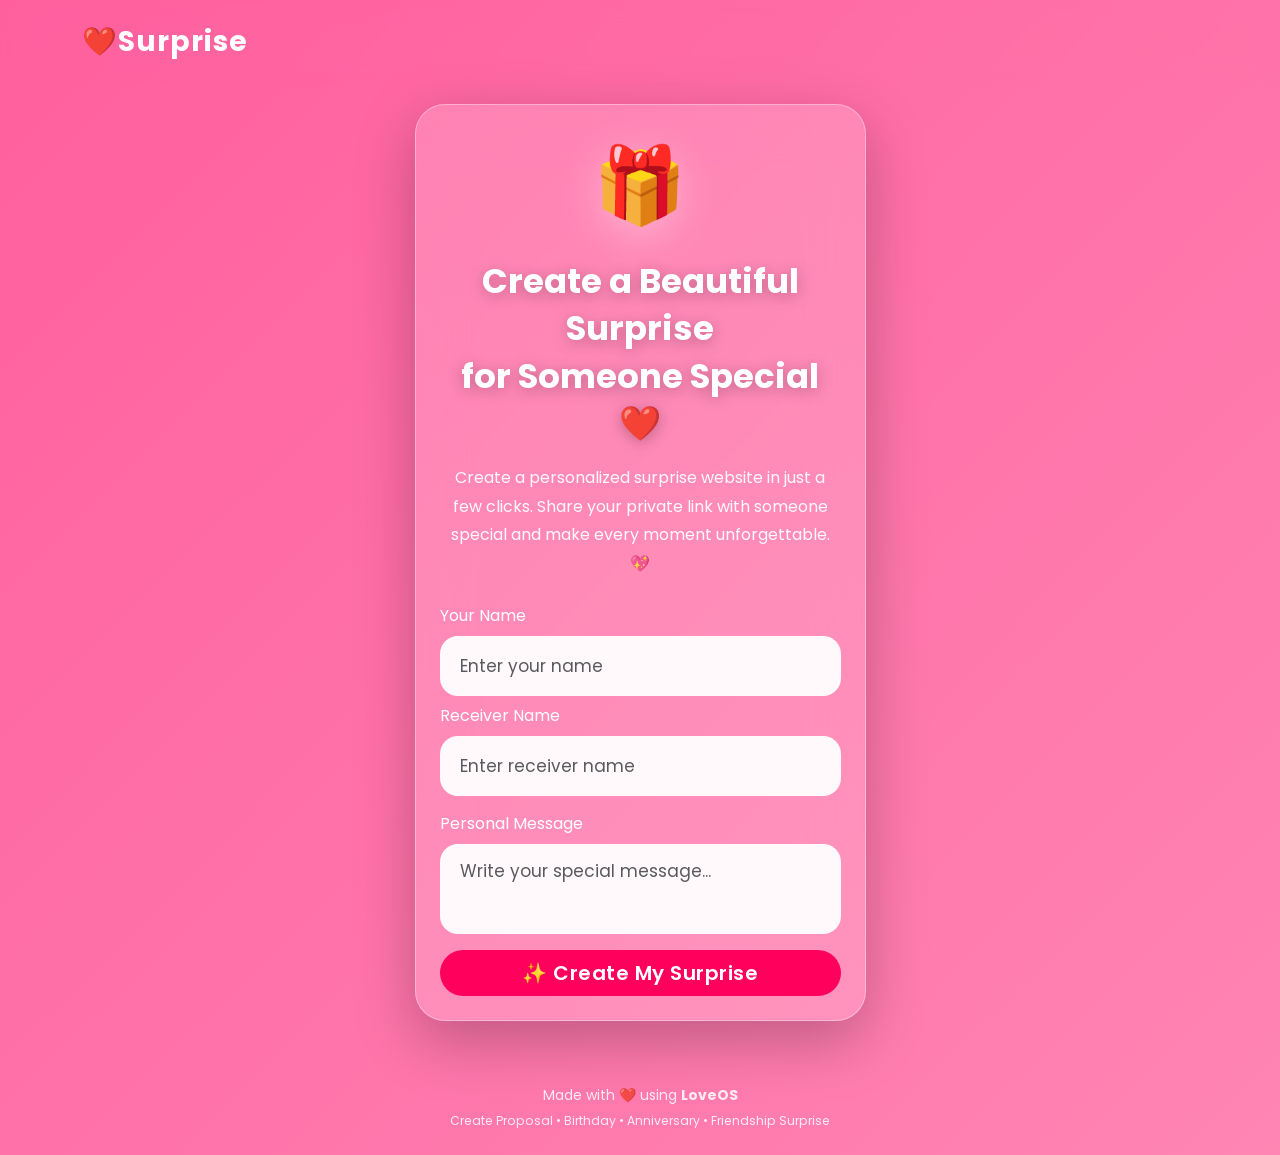
<file: index.html>
<!doctype html>
<html lang="en">
  <head>
    <meta charset="UTF-8" />
    <meta name="viewport" content="width=device-width, initial-scale=1" />

    <title>Love - Create Beautiful Surprise</title>

    <!-- Bootstrap 5 -->
    <link
      href="https://cdn.jsdelivr.net/npm/bootstrap@5.3.3/dist/css/bootstrap.min.css"
      rel="stylesheet"
    />

    <!-- Bootstrap Icons -->
    <link
      href="https://cdn.jsdelivr.net/npm/bootstrap-icons@1.11.3/font/bootstrap-icons.css"
      rel="stylesheet"
    />

    <!-- Google Font -->
    <link
      href="https://fonts.googleapis.com/css2?family=Poppins:wght@300;400;500;600;700&display=swap"
      rel="stylesheet"
    />

    <!-- Custom CSS -->
    <link rel="stylesheet" href="css/style.css" />
  </head>

  <body>
    <!-- Floating Hearts -->
    <div class="hearts">
      <span>❤</span>
      <span>💖</span>
      <span>💕</span>
      <span>💗</span>
      <span>💘</span>
      <span>❤</span>
    </div>

    <!-- Navbar -->
    <nav class="navbar navbar-expand-lg navbar-dark bg-transparent py-3">
      <div class="container">
        <a class="navbar-brand fw-bold fs-3" href="#"> ❤️Surprise </a>

        <button
          class="navbar-toggler"
          data-bs-toggle="collapse"
          data-bs-target="#menu"
        >
          <span class="navbar-toggler-icon"></span>
        </button>
      </div>
    </nav>

    <!-- Hero Section -->

    <section class="hero">
      <div class="container">
        <div class="row justify-content-center">
          <div class="col-lg-5 col-md-8">
            <div class="glass-card">
              <div class="text-center">
                <div class="gift-icon">🎁</div>

                <h2 class="mt-3 fw-bold">
                  Create a Beautiful Surprise
                  <br />
                  for Someone Special ❤️
                </h2>

                <p class="mt-3">
                  Create a personalized surprise website in just a few clicks.
                  Share your private link with someone special and make every
                  moment unforgettable. 💖
                </p>
              </div>

              <form id="loveForm">
                <div class="mb-2">
                  <label class="form-label">Your Name</label>

                  <input
                    type="text"
                    class="form-control form-control-lg"
                    placeholder="Enter your name"
                    id="senderName"
                    required
                  />
                </div>

                <div class="mb-3">
                  <label class="form-label">Receiver Name</label>

                  <input
                    type="text"
                    class="form-control form-control-lg"
                    placeholder="Enter receiver name"
                    id="receiverName"
                    required
                  />
                </div>

                <div class="mb-3">
                  <label class="form-label">Personal Message</label>

                  <textarea
                    class="form-control"
                    rows="4"
                    id="message"
                    placeholder="Write your special message..."
                  ></textarea>
                </div>

                <button
                  class="btn btn-danger w-100 btn-lg rounded-pill"
                  type="submit"
                >
                  ✨ Create My Surprise
                </button>
              </form>

              <div class="share-box mt-4">
                <label class="fw-bold"> 🔗 Your Private Surprise Link </label>

                <div class="input-group">
                  <input
                    type="text"
                    class="form-control"
                    id="generatedLink"
                    readonly
                  />

                  <button class="btn btn-success" id="copyBtn">
                    <i class="bi bi-copy"></i>
                  </button>
                </div>

                <div class="d-grid gap-2 mt-3">
                  <button class="btn btn-success btn-lg" id="whatsappBtn">
                    <i class="bi bi-whatsapp"></i>

                    Share on WhatsApp
                  </button>

                  <button class="btn btn-primary btn-lg" id="telegramBtn">
                    <i class="bi bi-telegram"></i>

                    Share on Telegram
                  </button>
                </div>
              </div>
            </div>
          </div>
        </div>
      </div>
    </section>

    <footer class="text-center py-4">
      <div class="container">
        <p class="mb-1">Made with ❤️ using <strong>LoveOS</strong></p>

        <small>
          Create Proposal • Birthday • Anniversary • Friendship Surprise
        </small>
      </div>
    </footer>

    <script src="https://cdn.jsdelivr.net/npm/bootstrap@5.3.3/dist/js/bootstrap.bundle.min.js"></script>

    <script src="js/app.js"></script>
  </body>
</html>
</file>
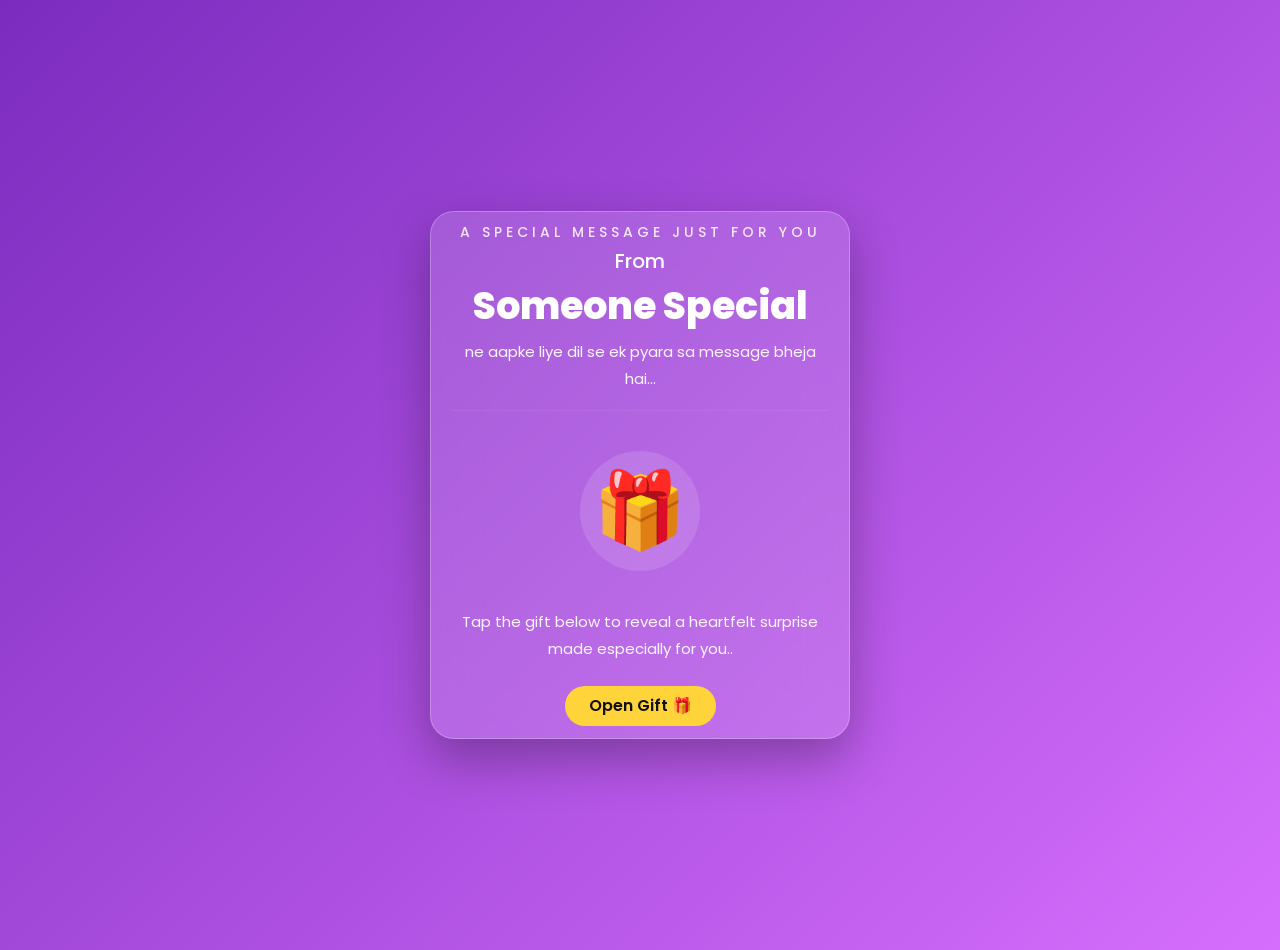
<file: proposal.html>
<!DOCTYPE html>
<html lang="en">

<head>

<meta charset="UTF-8">

<meta name="viewport" content="width=device-width, initial-scale=1.0">

<title>Will You Be Mine ❤️</title>

<!-- Bootstrap -->

<link href="https://cdn.jsdelivr.net/npm/bootstrap@5.3.3/dist/css/bootstrap.min.css" rel="stylesheet">

<!-- Bootstrap Icons -->

<link href="https://cdn.jsdelivr.net/npm/bootstrap-icons@1.11.3/font/bootstrap-icons.css" rel="stylesheet">

<!-- Google Font -->

<link href="https://fonts.googleapis.com/css2?family=Poppins:wght@300;400;500;600;700;800&display=swap" rel="stylesheet">

<!-- CSS -->

<link rel="stylesheet" href="css/proposal.css">

</head>

<body>

<!-- Floating Hearts -->

<div class="floating-hearts">

<span>❤️</span>

<span>💕</span>

<span>💖</span>

<span>💘</span>

<span>💗</span>

<span>💝</span>

</div>

<!-- Main -->

<div class="container">

<div class="row justify-content-center align-items-center min-vh-100">

<div class="col-12 px-3">

<div class="proposal-card text-center">


<h6 class="text-uppercase">
A Special Message Just For You
</h6>

<h5 class="mb-2">
From
</h5>

<h1 id="senderName">
Someone Special
</h1>

<h6 id="receiverName" class="mt-2 text-warning"></h6>

<p class="mt-2 mb-2">
 ne aapke liye dil se ek pyara sa message bheja hai... 
</p>

<hr>

<div class="gift-box">
    🎁
</div>

<p class="mt-3 mb-4" id="giftText">
    Tap the gift below to reveal a heartfelt surprise made especially for you..
</p>

<button
class="btn btn-warning rounded-pill px-4 py-2"
id="giftBtn">
Open Gift 🎁
</button>


<!-- Love Letter -->
<div id="loveLetter" class="love-letter" style="display:none;">

    <div class="letter-paper">

    <h3>💌</h3>
    <h4>This is only for you...</h4>

    <div id="letterMessage" class="letter-message"></div>

    <button
        id="continueBtn"
        class="btn btn-danger rounded-pill mt-4"
        style="display:none;">
        ❤️ Continue
    </button>

</div>
</div>

<!-- Hidden Proposal -->

<div

id="proposalArea"

style="display:none;">

<h2 class="mt-3">

 Will You Always Be With Me?

</h2>

<p>

Life is full of beautiful moments.

I don't know what tomorrow will bring,
but I know I want to make every tomorrow more beautiful with you.


</p>

<div class="mt-2">

<button

class="btn btn-success px-4 py-2"

id="yesBtn">

💖 YES

</button>

<button

class="btn btn-danger px-4 py-2 ms-2"

id="noBtn">

🙈 NO

</button>

<p id="noMessage" class="mt-3 text-warning fw-bold" style="display:none;"></p>

</div>

</div>

</div>

</div>

</div>

</div>

</div>



<!-- Success Modal -->

<div

class="modal fade"

id="successModal"

tabindex="-1">

<div class="modal-dialog modal-dialog-centered">

<div class="modal-content border-0 rounded-5">

<div class="modal-body text-center p-5">

<h1>

🎉

</h1>

<h2>
Congratulations 

</h2>

<p>

Today, you made

<strong id="senderAgain">Someone Special</strong>

smile from the heart..

<br><br>

May this beautiful moment always stay in your memories.

</p>

<button

class="btn btn-primary rounded-pill"

data-bs-dismiss="modal">

Continue

</button>

<hr class="my-4">

<p class="fw-semibold mb-3">
Kya aap bhi kisi apne khaas insaan ko ye surprise bhejna chahte hain?
</p>

<button
id="shareBtn"
class="btn btn-outline-danger rounded-pill px-4">

💝 Create Your Own Surprise

</button>

</div>

</div>

</div>

</div>

<!-- Bootstrap -->

<script src="https://cdn.jsdelivr.net/npm/bootstrap@5.3.3/dist/js/bootstrap.bundle.min.js"></script>

<!-- Background Music -->
<audio id="bgMusic" loop>
    <source src="assets/images/music/Jeene Laga Hoon(KoshalWorld.Com).mp3" type="audio/mpeg">
</audio>

<!-- JS -->

<script src="js/proposal.js"></script>

</body>

</html>
</file>
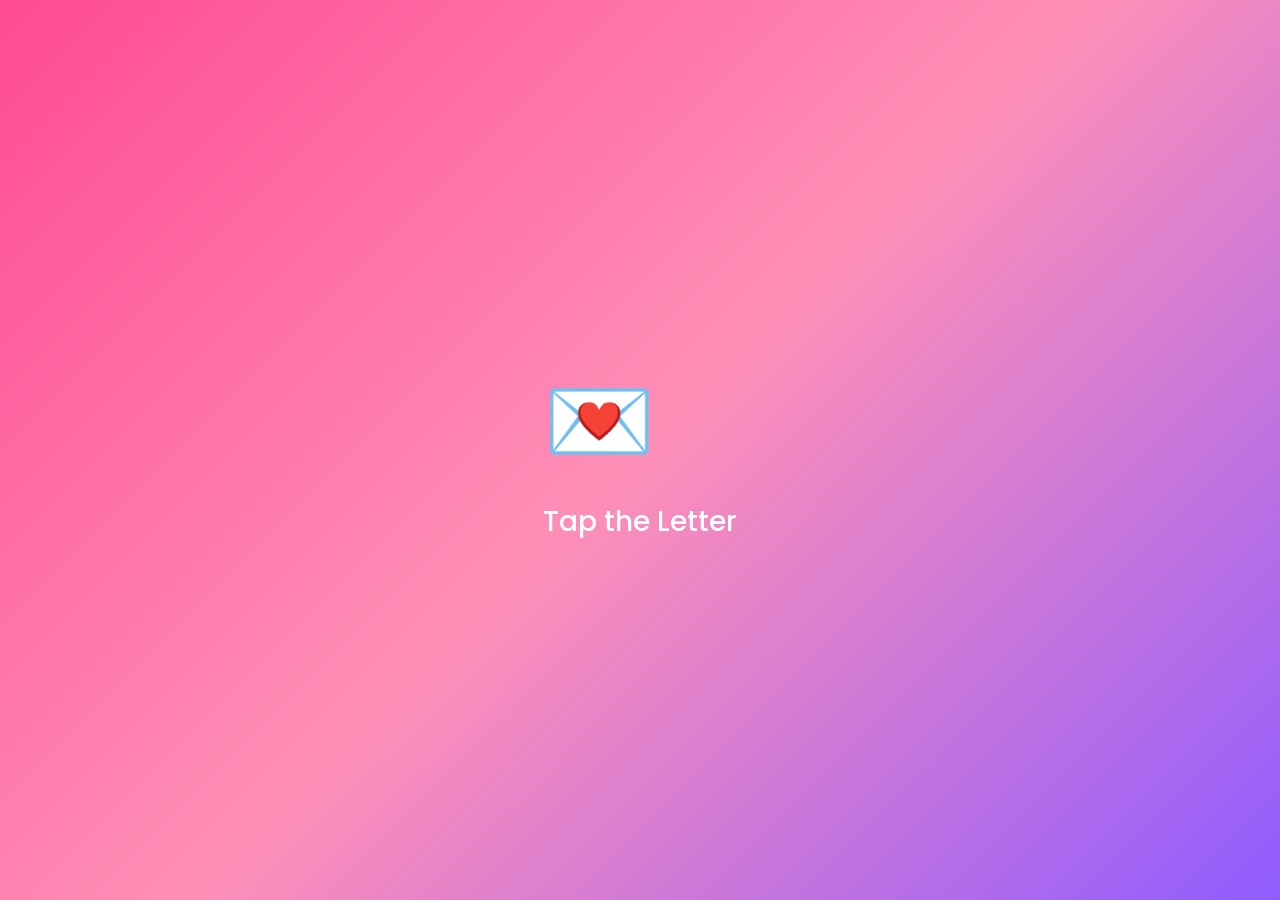
<file: Suprise.html>
<!doctype html>
<html lang="en">
  <head>
    <meta charset="UTF-8" />
    <meta name="viewport" content="width=device-width, initial-scale=1.0" />

    <title>Secret Surprise ❤️</title>

    <link
      href="https://cdn.jsdelivr.net/npm/bootstrap@5.3.3/dist/css/bootstrap.min.css"
      rel="stylesheet"
    />

    <link
      href="https://cdn.jsdelivr.net/npm/bootstrap-icons@1.11.3/font/bootstrap-icons.css"
      rel="stylesheet"
    />

    <link
      href="https://fonts.googleapis.com/css2?family=Poppins:wght@300;400;500;600;700&display=swap"
      rel="stylesheet"
    />

    <style>
      * {
        margin: 0;
        padding: 0;
        box-sizing: border-box;
        font-family: "Poppins", sans-serif;
      }

      body {
        background: linear-gradient(135deg, #ff4b91, #ff8fb7, #8f5cff);

        min-height: 100vh;

        display: flex;

        justify-content: center;

        align-items: center;

        overflow: hidden;

        color: white;
      }

      .card-box {
        width: 95%;
        max-width: 420px;

        background: rgba(255, 255, 255, 0.15);

        backdrop-filter: blur(20px);

        padding: 35px;

        border-radius: 30px;

        text-align: center;

        box-shadow: 0 15px 40px rgba(0, 0, 0, 0.25);
      }

      .heart {
        font-size: 70px;

        animation: beat 1s infinite;
      }

      @keyframes beat {
        0% {
          transform: scale(1);
        }

        50% {
          transform: scale(1.2);
        }

        100% {
          transform: scale(1);
        }
      }

      #sender {
        font-size: 32px;

        font-weight: 700;

        color: #fff;

        margin: 20px 0;
      }

      .btn-open {
        margin-top: 25px;

        border-radius: 50px;

        padding: 15px;

        font-size: 18px;

        font-weight: 600;
      }

      .hearts {
        position: fixed;

        width: 100%;

        height: 100%;

        top: 0;

        left: 0;

        pointer-events: none;
      }

      .hearts span {
        position: absolute;

        bottom: -50px;

        font-size: 22px;

        animation: float 12s linear infinite;
      }

      .hearts span:nth-child(1) {
        left: 10%;
      }
      .hearts span:nth-child(2) {
        left: 30%;
      }
      .hearts span:nth-child(3) {
        left: 50%;
      }
      .hearts span:nth-child(4) {
        left: 70%;
      }
      .hearts span:nth-child(5) {
        left: 90%;
      }

      @keyframes float {
        0% {
          transform: translateY(0);

          opacity: 0;
        }

        30% {
          opacity: 1;
        }

        100% {
          transform: translateY(-120vh);

          opacity: 0;
        }
      }
      .envelope {
        font-size: 90px;

        cursor: pointer;

        animation: shake 2s infinite;

        transition: 0.4s;
      }

      .envelope:hover {
        transform: scale(1.15);
      }

      @keyframes shake {
        0% {
          transform: rotate(0deg);
        }

        25% {
          transform: rotate(-10deg);
        }

        50% {
          transform: rotate(10deg);
        }

        75% {
          transform: rotate(-10deg);
        }

        100% {
          transform: rotate(0deg);
        }
      }
    </style>
  </head>

  <body>
    <div class="hearts">
      <span>❤️</span>

      <span>💕</span>

      <span>💖</span>

      <span>💗</span>

      <span>💘</span>
    </div>

    <div id="envelopeArea">
      <div class="envelope">💌</div>

      <h3 class="mt-3">Tap the Letter</h3>
    </div>

    <div class="card-box d-none" id="cardBox">
      <div class="heart">❤️</div>

      <h3 class="mt-3">Someone Special Has Sent You A Surprise</h3>

      <div id="sender">Loading...</div>

      <p>Open this surprise and see what is waiting for you... 🥰</p>

      <button
        id="openBtn"
        class="btn btn-danger btn-open w-100 d-none"
        onclick="openProposal()"
      >
        🎁 Open Surprise
      </button>
    </div>

    <script>
      const params = new URLSearchParams(window.location.search);

      const sender = params.get("from");

      if (sender) {
        document.getElementById("sender").innerHTML =
          decodeURIComponent(sender);
      } else {
        document.getElementById("sender").innerHTML = "Someone";
      }

    function openProposal(){

    const senderName = sender && sender !== "null"
        ? sender
        : "Someone";

    window.location.href =
        "proposal.html?from=" +
        encodeURIComponent(senderName);

}
      const envelope = document.querySelector(".envelope");

      const cardBox = document.getElementById("cardBox");

      envelope.onclick = function () {
        envelope.innerHTML = "📩";

        document.querySelector("#envelopeArea h3").innerHTML = "Opening... ❤️";

        setTimeout(() => {
          document.getElementById("envelopeArea").style.display = "none";

          cardBox.classList.remove("d-none");
        }, 1000);
      };
    </script>
  </body>
</html>
</file>
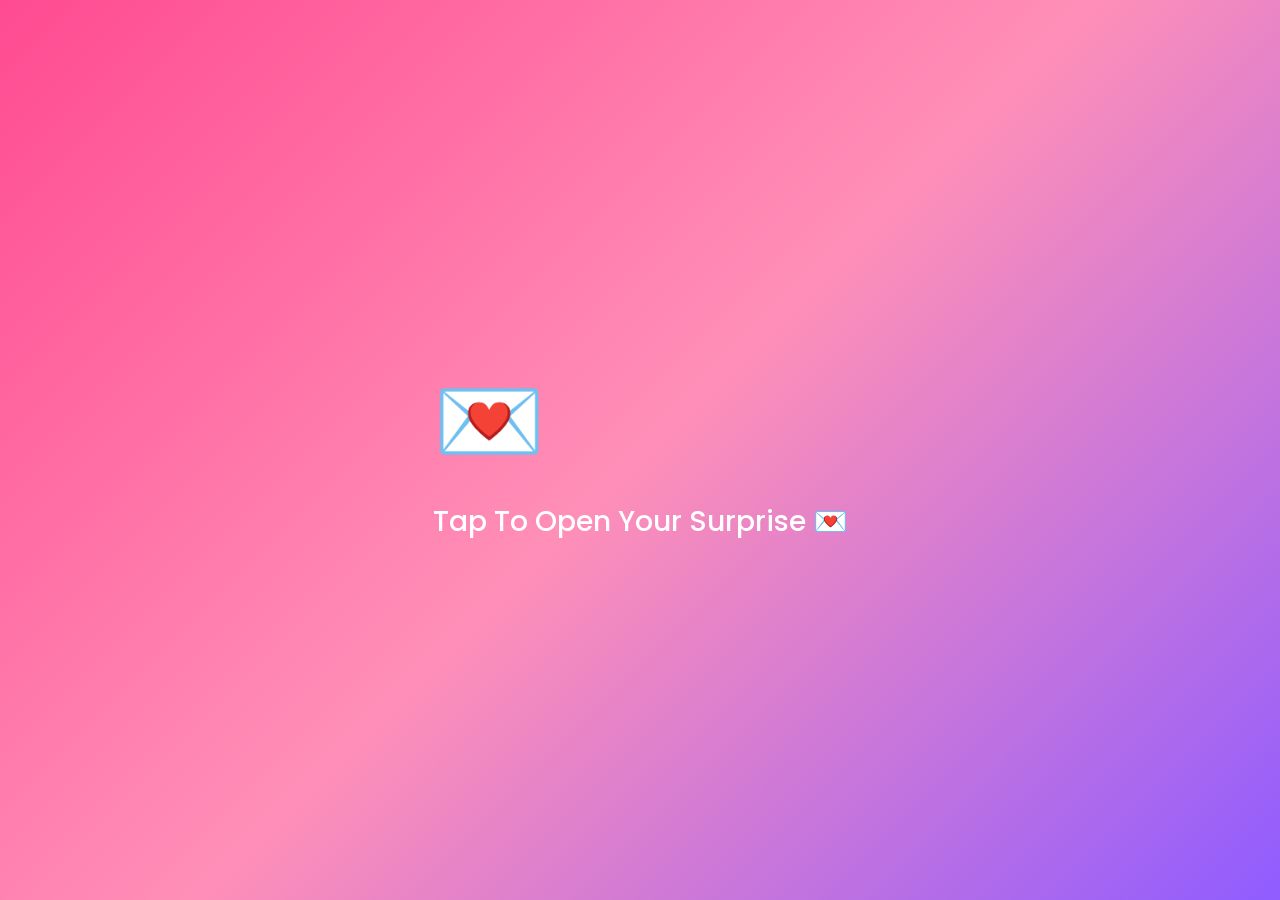
<file: Surprise.html>
<!doctype html>
<html lang="en">
  <head>
    <meta charset="UTF-8" />
    <meta name="viewport" content="width=device-width, initial-scale=1.0" />

    <title>Ek Pyara Sa Surprise ❤️</title>

    <link
      href="https://cdn.jsdelivr.net/npm/bootstrap@5.3.3/dist/css/bootstrap.min.css"
      rel="stylesheet"
    />

    <link
      href="https://cdn.jsdelivr.net/npm/bootstrap-icons@1.11.3/font/bootstrap-icons.css"
      rel="stylesheet"
    />

    <link
      href="https://fonts.googleapis.com/css2?family=Poppins:wght@300;400;500;600;700&display=swap"
      rel="stylesheet"
    />

    <style>
      * {
        margin: 0;
        padding: 0;
        box-sizing: border-box;
        font-family: "Poppins", sans-serif;
      }

      body {
        background: linear-gradient(135deg, #ff4b91, #ff8fb7, #8f5cff);

        min-height: 100vh;

        display: flex;

        justify-content: center;

        align-items: center;

        overflow: hidden;

        color: white;
      }

      .card-box {
        width: 95%;
        max-width: 420px;

        background: rgba(255, 255, 255, 0.15);

        backdrop-filter: blur(20px);

        padding: 35px;

        border-radius: 30px;

        text-align: center;

        animation: popup 0.7s ease;

        box-shadow: 0 15px 40px rgba(0, 0, 0, 0.25);
      }

      .heart {
        font-size: 70px;

        animation: beat 1s infinite;
      }

      @keyframes beat {
        0% {
          transform: scale(1);
        }

        50% {
          transform: scale(1.2);
        }

        100% {
          transform: scale(1);
        }
      }

      #sender {
        font-size: 32px;

        font-weight: 700;

        color: #fff;

        margin: 20px 0;
      }

      .btn-open {
        margin-top: 25px;

        border-radius: 50px;

        padding: 15px;

        font-size: 18px;

        font-weight: 600;
      }

      .hearts {
        position: fixed;

        width: 100%;

        height: 100%;

        top: 0;

        left: 0;

        pointer-events: none;
      }

      .hearts span {
        position: absolute;

        bottom: -50px;

        font-size: 18px;

        opacity: 0.5;

        animation: float 12s linear infinite;
      }

      .hearts span:nth-child(1) {
        left: 10%;
      }
      .hearts span:nth-child(2) {
        left: 30%;
      }
      .hearts span:nth-child(3) {
        left: 50%;
      }
      .hearts span:nth-child(4) {
        left: 70%;
      }
      .hearts span:nth-child(5) {
        left: 90%;
      }

      @keyframes float {
        0% {
          transform: translateY(0);

          opacity: 0;
        }

        30% {
          opacity: 1;
        }

        100% {
          transform: translateY(-120vh);

          opacity: 0;
        }
      }
      .envelope {
        font-size: 90px;

        cursor: pointer;

        animation: shake 2s infinite;

        transition: 0.4s;
      }

      .envelope:hover {
        transform: scale(1.15);
      }

      @keyframes shake {
        0% {
          transform: rotate(0deg);
        }

        25% {
          transform: rotate(-10deg);
        }

        50% {
          transform: rotate(10deg);
        }

        75% {
          transform: rotate(-10deg);
        }

        100% {
          transform: rotate(0deg);
        }
      }

      @keyframes popup {
        0% {
          opacity: 0;

          transform: scale(0.8);
        }

        100% {
          opacity: 1;

          transform: scale(1);
        }
      }
    </style>
  </head>

  <body>
    <div class="hearts">
      <span>❤️</span>

      <span>💕</span>

      <span>💖</span>

      <span>💗</span>

      <span>💘</span>
    </div>

    <div id="envelopeArea">
      <div class="envelope">💌</div>

      <h3 class="mt-3">Tap To Open Your Surprise 💌</h3>
    </div>

    <div class="card-box d-none" id="cardBox">
      <div class="heart">❤️</div>

      <h4 class="mt-3 mb-2">💌 A Special Surprise From</h4>

      <div id="sender">Someone Special</div>

      <h3 class="mt-3">
        Someone has prepared something special just for you ❤️
      </h3>

      <p id="welcomeMessage">
        A beautiful surprise is waiting for you. Take one more step and discover
        a heartfelt message made especially for you. 💖
      </p>

      <button
        id="openBtn"
        class="btn btn-danger btn-open w-100"
        style="display: none"
        onclick="openProposal()"
      >
        💖 Continue
      </button>
    </div>

    <script>
      const params = new URLSearchParams(window.location.search);

      const sender = params.get("from");
      const receiver = params.get("to");
      const message = params.get("msg");

      document.getElementById("sender").innerHTML = sender
        ? decodeURIComponent(sender)
        : "Someone Special";

      function openProposal() {
        window.location.href =
          "proposal.html?from=" +
          encodeURIComponent(sender || "") +
          "&to=" +
          encodeURIComponent(receiver || "") +
          "&msg=" +
          encodeURIComponent(message || "");
      }

      const envelope = document.querySelector(".envelope");
      const cardBox = document.getElementById("cardBox");
      const openBtn = document.getElementById("openBtn");

      envelope.onclick = function () {
        document.getElementById("envelopeArea").style.display = "none";

        cardBox.classList.remove("d-none");

        openBtn.style.display = "block";
      };
    </script>
  </body>
</html>
</file>
<file: css/style.css>
/* ===============================
   Google Font
================================*/
@import url('https://fonts.googleapis.com/css2?family=Poppins:wght@300;400;500;600;700;800&display=swap');

/* ===============================
   Global
================================*/
*{
    margin:0;
    padding:0;
    box-sizing:border-box;
    font-family:'Poppins',sans-serif;
}

html{
    scroll-behavior:smooth;
}

body{

    min-height:100vh;

    overflow-x:hidden;

    background:linear-gradient(135deg,#ff5f9e,#ff85b3,#ffb6c1,#a855f7);

    background-size:300% 300%;

    animation:bgMove 12s ease infinite;

    color:#fff;

    position:relative;

}

/* Animated Gradient */

@keyframes bgMove{

0%{

background-position:0% 50%;

}

50%{

background-position:100% 50%;

}

100%{

background-position:0% 50%;

}

}


/* ===============================
Navbar
================================*/

.navbar{

z-index:999;

position:relative;

backdrop-filter:blur(10px);

}

.navbar-brand{

font-size:30px;

font-weight:700;

letter-spacing:1px;

}

.nav-link{

color:white!important;

}


/* ===============================
Hero
================================*/

.hero{

display:flex;

align-items:flex-start;

justify-content:center;

min-height:100vh;

padding:20px 15px 40px;

}


/* ===============================
Glass Card
================================*/

.glass-card{

backdrop-filter:blur(25px);

background:rgba(255,255,255,.18);

border:1px solid rgba(255,255,255,.35);

border-radius:30px;

padding:24px;

box-shadow:

0 20px 60px rgba(0,0,0,.25);

transition:0.4s ease;

}

.glass-card:hover{

transform:translateY(-10px) scale(1.01);

box-shadow:0 25px 70px rgba(0,0,0,.35);

}


/* ===============================
Gift Icon
================================*/

.gift-icon{

font-size:75px;

animation:jump 2s infinite;

filter:drop-shadow(0 10px 20px rgba(255,255,255,.35));

}

@keyframes jump{

0%{

transform:translateY(0);

}

50%{

transform:translateY(-12px);

}

100%{

transform:translateY(0);

}

}


/* ===============================
Heading
================================*/

.glass-card h2{

font-weight:800;

font-size:34px;

line-height:1.4;

margin-bottom:15px;

text-shadow:0 3px 15px rgba(0,0,0,.25);

}

.glass-card p{

opacity:.95;

line-height:1.8;

font-size:16px;

margin-bottom:25px;

}


/* ===============================
Input
================================*/

.form-control{

height:60px;

border-radius:18px;

border:none;

background:rgba(255,255,255,.95);

font-size:17px;

padding-left:20px;

transition:.3s;

}

textarea.form-control{

height:90px;

padding-top:15px;

resize:none;

}

.form-control:focus{

box-shadow:0 0 20px rgba(255,255,255,.4);

border:none;

}


/* ===============================
Buttons
================================*/

.btn{

border-radius:50px;

font-weight:600;

transition:.35s ease;

letter-spacing:.5px;

}

.btn-danger{

background:#ff005d;

border:none;

}

.btn-danger:hover{

background:#ff2b74;

transform:translateY(-3px) scale(1.02);

box-shadow:0 10px 25px rgba(255,0,93,.45);

}

.btn-success:hover,

.btn-primary:hover{

transform:scale(1.03);

}


/* ===============================
Share Box
================================*/

.share-box{

display:none;

}

.share-box label{

font-weight:600;

margin-bottom:10px;

display:block;

}


/* ===============================
Footer
================================*/
footer{

font-size:14px;

opacity:.85;

padding-top:20px;

color:white;

}


/* ===============================
Floating Hearts
================================*/

.hearts{

position:fixed;

left:0;

top:0;

width:100%;

height:100%;

overflow:hidden;

pointer-events:none;

z-index:-1;

}

.hearts span{

position:absolute;

bottom:-100px;

font-size:25px;

animation:heartMove linear infinite;

opacity:.45;

}

/* Different Positions */

.hearts span:nth-child(1){

left:8%;

animation-duration:10s;

}

.hearts span:nth-child(2){

left:25%;

animation-duration:13s;

font-size:32px;

}

.hearts span:nth-child(3){

left:45%;

animation-duration:11s;

}

.hearts span:nth-child(4){

left:65%;

animation-duration:14s;

font-size:35px;

}

.hearts span:nth-child(5){

left:82%;

animation-duration:9s;

}

.hearts span:nth-child(6){

left:92%;

animation-duration:15s;

}

/* Animation */

@keyframes heartMove{

0%{

transform:translateY(0) rotate(0deg);

opacity:0;

}

20%{

opacity:1;

}

100%{

transform:translateY(-120vh) rotate(360deg);

opacity:0;

}

}

/* ===============================
Responsive
================================*/

@media(max-width:992px){

.glass-card{

padding:30px;

}

.glass-card h2{

font-size:28px;

}

}

@media(max-width:768px){

.hero{

padding:20px;

}

.glass-card{

padding:25px;

border-radius:25px;

}

.gift-icon{

font-size:55px;

}

.glass-card h2{

font-size:24px;

}

.form-control{

height:55px;

font-size:16px;

}

.btn{

font-size:16px;

padding:12px;

}

.navbar-brand{

font-size:24px;

}

}

@media(max-width:420px){

.glass-card{

padding:20px;

}

.glass-card h2{

font-size:22px;

}

.glass-card p{

font-size:14px;

}

}
</file>
<file: css/proposal.css>
/* ==========================================
   GOOGLE FONT
========================================== */
@import url("https://fonts.googleapis.com/css2?family=Poppins:wght@300;400;500;600;700;800&display=swap");

/* ==========================================
   RESET
========================================== */
*{
    margin:0;
    padding:0;
    box-sizing:border-box;
    font-family:'Poppins',sans-serif;
}

html{
    scroll-behavior:smooth;
}

body{
    min-height:100vh;
    overflow-x:hidden;
    color:#fff;
    display:flex;
    justify-content:center;
    align-items:flex-start;
padding-top:25px;
padding-bottom:25px;
    position:relative;

    background:linear-gradient(
        -45deg,
        #ff4d6d,
        #ff758f,
        #ff8fab,
        #d66efd,
        #7b2cbf
    );

    background-size:400% 400%;
    animation:bgMove 15s ease infinite;
}

@keyframes bgMove{

    0%{
        background-position:0% 50%;
    }

    50%{
        background-position:100% 50%;
    }

    100%{
        background-position:0% 50%;
    }

}

/* ==========================================
   CONTAINER
========================================== */

.container{
    position:relative;
    z-index:5;
}

/* ==========================================
   CARD
========================================== */

.proposal-card{

    width:100%;
    max-width:420px;
    margin:auto;

   padding:12px 20px;

    border-radius:24px;

    overflow:hidden;

    background:rgba(255,255,255,.14);

    border:1px solid rgba(255,255,255,.25);

    backdrop-filter:blur(22px);
    -webkit-backdrop-filter:blur(22px);

    box-shadow:
        0 20px 50px rgba(0,0,0,.30);

    transition:.35s ease;

}

.proposal-card:hover{

    transform:translateY(-8px);

    box-shadow:
        0 30px 60px rgba(0,0,0,.40);

}

/* ==========================================
   HEADING
========================================== */

h6{

    text-transform:uppercase;

    letter-spacing:4px;

    font-size:14px;

    opacity:.85;

}

#senderName{

    font-size:38px;

    font-weight:800;

    margin:10px 0;

    color:#fff;

    animation:nameGlow 2s infinite alternate;

}

@keyframes nameGlow{

    from{

        text-shadow:
        0 0 8px white;

    }

    to{

        text-shadow:
        0 0 15px white,
        0 0 30px hotpink;

    }

}

.proposal-card p{

    font-size:15px;

    line-height:1.8;

    opacity:.95;

}

/* ==========================================
   DIVIDER
========================================== */

hr{

    border:none;

    height:1px;

    background:rgba(255,255,255,.25);

    margin:18px 0;

}

/* ==========================================
   GIFT
========================================== */

.gift-box{

    position:relative;

    font-size:75px;

    cursor:pointer;

    margin:25px 0;

    display:inline-block;

    animation:giftBounce 2s infinite;

}

.gift-box::after{

    content:"";

    position:absolute;

    left:50%;
    top:50%;

    transform:translate(-50%,-50%);

    width:120px;
    height:120px;

    border-radius:50%;

    background:rgba(255,255,255,.12);

    animation:giftGlow 2s infinite;

    z-index:-1;

}

@keyframes giftBounce{

    0%{

        transform:translateY(0);

    }

    50%{

        transform:translateY(-12px);

    }

    100%{

        transform:translateY(0);

    }

}

@keyframes giftGlow{

    0%{

        transform:translate(-50%,-50%) scale(1);

        opacity:.5;

    }

    100%{

        transform:translate(-50%,-50%) scale(1.7);

        opacity:0;

    }

}

/* ==========================================
   BUTTONS
========================================== */

.btn{

    border:none;

    border-radius:50px;

    font-weight:600;

    padding:12px 28px;

    transition:.35s ease;

}

.btn-warning{

    background:#ffd43b;
    color:#111;

}

.btn-warning:hover{

    transform:translateY(-3px);

    box-shadow:0 15px 30px rgba(255,212,59,.45);

}

.btn-success{

    background:#16c784;

}

.btn-success:hover{

    transform:translateY(-4px);

    box-shadow:0 15px 35px rgba(22,199,132,.45);

}

.btn-danger{

    background:#ff4d6d;

}

.btn-danger:hover{

    transform:translateY(-4px);

    box-shadow:0 15px 35px rgba(255,77,109,.45);

}

/* ==========================================
   PROPOSAL AREA
========================================== */

#proposalArea{

    margin-top:25px;

    animation:fadeUp .7s ease;

}

#proposalArea h2{

    font-size:34px;

    font-weight:700;

    line-height:1.3;

    margin-bottom:15px;

}

#proposalArea p{

    font-size:16px;

    margin-bottom:25px;

}

@keyframes fadeUp{

    from{

        opacity:0;

        transform:translateY(40px);

    }

    to{

        opacity:1;

        transform:translateY(0);

    }

}

/* ==========================================
   YES / NO BUTTON
========================================== */

#yesBtn,
#noBtn{


    margin:8px;

    font-size:16px;

    min-width:135px;

}

#yesBtn:hover{

    transform:scale(1.06);

}

#noBtn:hover{

    transform:scale(1.06);

}

/* ==========================================
   ACTIVE EFFECT
========================================== */

.btn:active{

    transform:scale(.96);

}
/* ==========================================
   FLOATING HEARTS
========================================== */

.floating-hearts{

    position:fixed;
    inset:0;

    width:100%;
    height:100%;

    pointer-events:none;
    overflow:hidden;

    z-index:0;

}

.floating-hearts span{

    position:absolute;

    bottom:-100px;

    font-size:28px;

    opacity:.45;

    animation:heartFloat linear infinite;

    filter:drop-shadow(0 0 10px rgba(255,255,255,.5));

}

.floating-hearts span:nth-child(1){

    left:6%;
    animation-duration:9s;

}

.floating-hearts span:nth-child(2){

    left:20%;
    font-size:34px;
    animation-duration:13s;

}

.floating-hearts span:nth-child(3){

    left:37%;
    animation-duration:11s;

}

.floating-hearts span:nth-child(4){

    left:55%;
    font-size:30px;
    animation-duration:14s;

}

.floating-hearts span:nth-child(5){

    left:74%;
    animation-duration:10s;

}

.floating-hearts span:nth-child(6){

    left:90%;
    font-size:34px;
    animation-duration:15s;

}

@keyframes heartFloat{

    0%{

        transform:translateY(0) rotate(0deg);

        opacity:0;

    }

    20%{

        opacity:.9;

    }

    100%{

        transform:translateY(-120vh) rotate(360deg);

        opacity:0;

    }

}


/* ==========================================
   MODAL
========================================== */

.modal-dialog{

    max-width:420px;

}

.modal-content{

    border:none;

    border-radius:28px;

    background:rgba(255,255,255,.96);

    backdrop-filter:blur(18px);

}

.modal.fade .modal-dialog{

    transform:scale(.7);

    transition:.35s;

}

.modal.show .modal-dialog{

    transform:scale(1);

}

.modal-body{

    padding:40px 25px;

}

.modal-body h1{

    font-size:70px;

    animation:heartBeat 1.4s infinite;

}

.modal-body h2{

    color:#ff2d55;

    font-weight:800;

    margin:15px 0;

}

.modal-body p{

    color:#444;

    font-size:16px;

    line-height:1.7;

}

.modal-body .btn{

    margin-top:18px;

    width:100%;

}

/* ==========================================
   RESPONSIVE
========================================== */

@media(max-width:992px){

    .proposal-card{

        max-width:560px;

    }

}

@media(max-width:768px){

    .proposal-card{

        width:90%;

        max-width:520px;

        padding:12px 20px;

        border-radius:24px;

    }

    #senderName{

        font-size:32px;

    }

    .heart{

        font-size:65px;

    }

    .gift-box{

        font-size:60px;

    }

    #proposalArea h2{

        font-size:24px;

    }

       .mt-2{
        display:flex;
        justify-content:center;
        align-items:center;
        gap:12px;
        flex-wrap:nowrap;
    }

    #yesBtn,
    #noBtn{

         flex:1;

         min-width:130px;

        margin:0;

        font-size:18px;

        padding:12px 0;

    }

}

@media(max-width:480px){

    .container{

        padding:15px;

    }

    .proposal-card{

    width:100%;

    max-width:100%;

    padding:18px;

}

    h6{

        font-size:12px;

        letter-spacing:2px;

    }

    #senderName{

        font-size:28px;

    }

    .proposal-card p{

font-size:15px;

line-height:1.8;

}

    .heart{

        font-size:58px;

    }

    .gift-box{

        font-size:60px;

    }

    #proposalArea h2{

font-size:22px;

line-height:1.4;

}

}

/* ==========================================
   DARK MODE
========================================== */

body.dark{

    background:linear-gradient(135deg,#0f172a,#111827,#1e293b);

}

body.dark .proposal-card{

    background:rgba(0,0,0,.35);

    border:1px solid rgba(255,255,255,.08);

}

body.dark .modal-content{

    background:#1c1c1c;

    color:white;

}

body.dark .modal-body p{

    color:#ddd;

}

/* ==========================================
   SMOOTH TRANSITION
========================================== */

button,
.proposal-card,
.gift-box
{

    transition:.35s ease;

}

@media (max-width:768px){

   body{
    overflow-x:hidden;
    align-items:flex-start;
    padding-top:12px;
    padding-bottom:20px;
}

    .container{
    width:100%;
    padding:6px 12px;
}

    .proposal-card{
    width:100%;
    max-width:100%;
    padding:18px;
    border-radius:20px;
}

    #proposalArea h2{
        font-size:24px;
        line-height:1.3;
    }

    .proposal-card p{
        font-size:16px;
        line-height:1.7;
    }

  
}
@media (max-width:768px){

    #proposalArea .mt-2{

        display:flex;

        justify-content:space-between;

        align-items:center;

        gap:10px;

    }

    #yesBtn{

        width:48%;

    }

    #noBtn{

        width:48%;

    }

}

/* LOVE LETTER */

.love-letter{

    display:flex;

    justify-content:center;

    align-items:center;

    animation:zoomIn .7s ease;

}

.letter-paper{

    background:#fffaf0;

    color:#333;

    width:100%;

    max-width:380px;

     margin:auto;

    padding:30px;

    border-radius:20px;

    box-shadow:0 15px 35px rgba(0,0,0,.35);

    transform-origin:top;

    animation:openLetter .8s ease;

}

.letter-paper h3{

    text-align:center;

    margin-bottom:20px;

    color:#ff2d55;

}

.letter-message{

    min-height:140px;

    font-size:18px;

    line-height:1.8;

    white-space:pre-line;

}

@keyframes openLetter{

    from{

        transform:rotateX(-90deg);

        opacity:0;

    }

    to{

        transform:rotateX(0);

        opacity:1;

    }

}

@keyframes zoomIn{

    from{

        transform:scale(.8);

        opacity:0;

    }

    to{

        transform:scale(1);

        opacity:1;

    }

}
</file>
